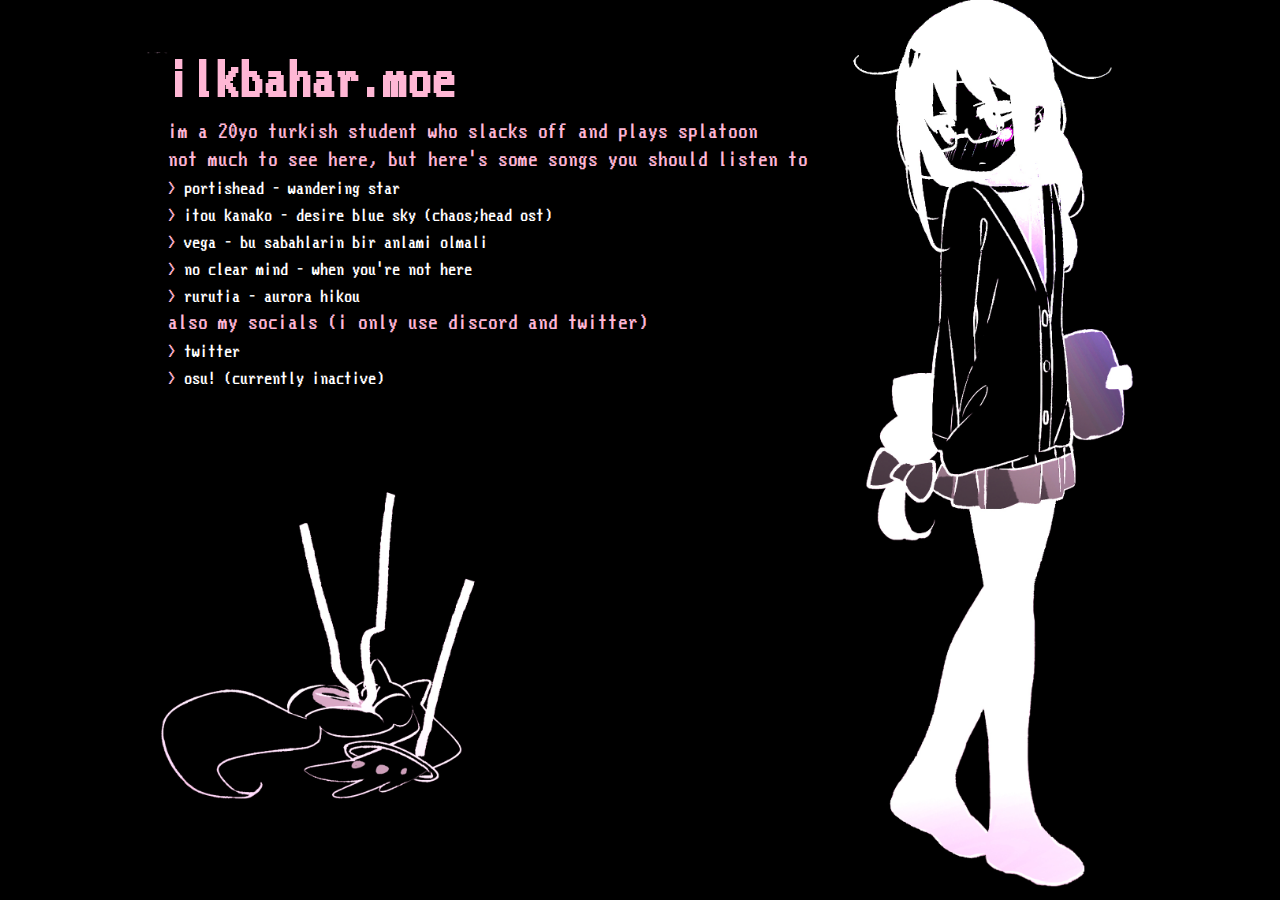
<file: index.html>
<!DOCTYPE html>
<html lang="en">
<head>
    <meta charset="UTF-8">
    <meta name="viewport" content="width=device-width, initial-scale=1.0">
    <title>ilkbahar's nothingness corner</title>
    <link rel="icon" type="image/png" href="shooting-star_1f320.png">
    <link rel="stylesheet" href="style.css">
</head>
<body>
    <div class="container">
        <h1 class="flashing-text">ilkbahar.moe</h1>
        <p class="sub-text">im a 20yo turkish student who slacks off and plays splatoon</p>
        <p class="sub-text">not much to see here, but here's some songs you should listen to</p>
        
        <p class="third-text">
            > <a href="https://www.youtube.com/watch?v=8T0cRt8efsQ" class="custom-link">portishead - wandering star</a>
        </p>

        <p class="third-text">
            > <a href="https://www.youtube.com/watch?v=3on3qna4Fa0" class="custom-link">itou kanako - desire blue sky (chaos;head ost)</a>
        </p>

        <p class="third-text">
            > <a href="https://www.youtube.com/watch?v=DUwvjUt4c9w" class="custom-link">vega - bu sabahlarin bir anlami olmali</a>
        </p>

        <p class="third-text">
            > <a href="https://www.youtube.com/watch?v=8aduOty5TCA" class="custom-link">no clear mind - when you're not here</a>

        <p class="third-text">
            > <a href="https://www.youtube.com/watch?v=ChlveTQhF0s" class="custom-link">rurutia - aurora hikou</a>

        <p class="sub-text">also my socials (i only use discord and twitter)</p>

        <p class="third-text">
            > <a href="https://x.com/suteipuru" class="custom-link">twitter</a>

        <p class="third-text">
            > <a href="https://osu.ppy.sh/users/staple" class="custom-link">osu! (currently inactive)</a>
        </p>
    </div>
</body>
</html>
</file>
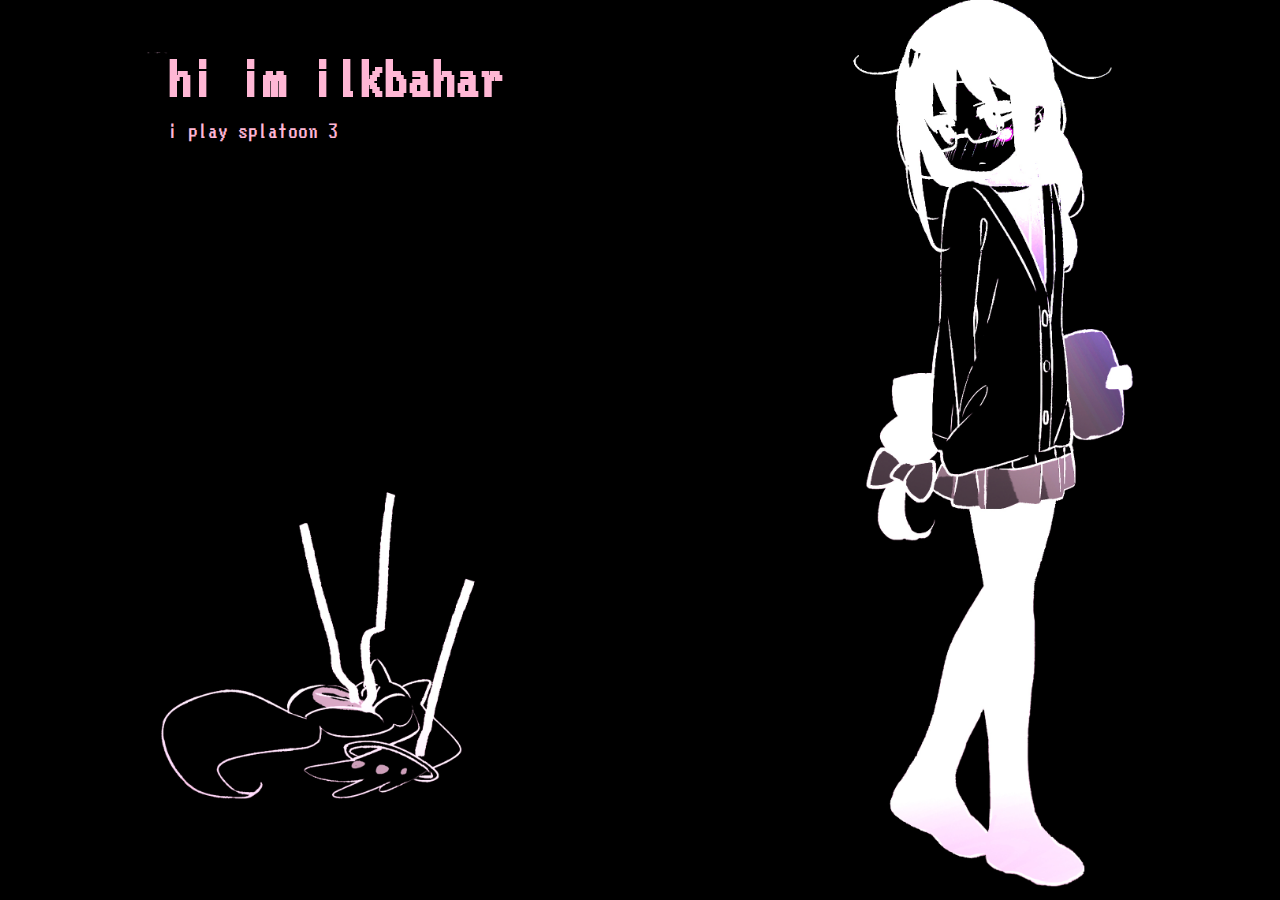
<file: untitled.html>
<!DOCTYPE html>
<html lang="en">
<head>
    <meta charset="UTF-8">
    <meta name="viewport" content="width=device-width, initial-scale=1.0">
    <title>retro terminal</title>
    <link rel="stylesheet" href="style.css">
</head>
<body>
    <div class="container">
        <h1 class="flashing-text">hi im ilkbahar</h1>
        <p class="sub-text">i play splatoon 3</p>
    </div>
</body>
</html>
</file>
<file: style.css>
@font-face {
    font-family: 'ibm3270';
    src: url('Ac437_IBM_3270pc.ttf') format('truetype');
}

* {
    box-sizing: border-box;
}

body, html {
    margin: 0;
    padding: 0;
    width: 100%;
    height: 100%;
    background-color: #000;
    overflow: hidden;
}

body {
    background-image: url('bg2.jpg');
    background-size: contain; 
    background-position: center;
    background-repeat: no-repeat;
    display: flex;
    justify-content: center; 
    align-items: flex-start;
    font-family: 'ibm3270', monospace;
    color: #ffb7d5; 
}

.container {
    text-align: left;
    width: 100%;
    max-width: 1200px;
    padding-top: 5vh;   
    padding-left: 10vw; 
    position: relative;
    z-index: 10;
}

.flashing-text {
    font-size: clamp(2rem, 9vw, 4rem); 
    margin: 0;
    line-height: 1.1;
    text-transform: lowercase;
    animation: glow-pulse 0.1s ease-in-out infinite;
}

.sub-text {
    font-size: clamp(1rem, 3.5vw, 1.6rem);
    margin: 5px 0 0 0;
    text-transform: lowercase;
    color: #ffb7d5; 
}

/* styles for rows 3, 4, and 5 */
.third-text {
    font-size: clamp(0.9rem, 3vw, 1.4rem);
    margin: 8px 0 0 0;
    text-transform: lowercase;
    color: #ffb7d5; 
}

.custom-link {
    color: #ffffff;
    text-decoration: none;
    transition: all 0.2s ease-in-out;
}

.custom-link:hover {
    color: #ffffff;
    text-shadow: 0 0 8px #ffffff, 0 0 12px #ffffff;
    cursor: pointer;
}

@keyframes glow-pulse {
    0% { text-shadow: 0 0 5px #ffb7d5, 0 0 10px #ffb7d5; }
    50% { text-shadow: 0 0 18px #ffb7d5, 0 0 30px #ff85b2; }
    100% { text-shadow: 0 0 5px #ffb7d5, 0 0 10px #ffb7d5; }
}

@media (max-width: 600px) {
    .container {
        padding-top: 10vh;
        padding-left: 8vw;
    }
}
</file>
